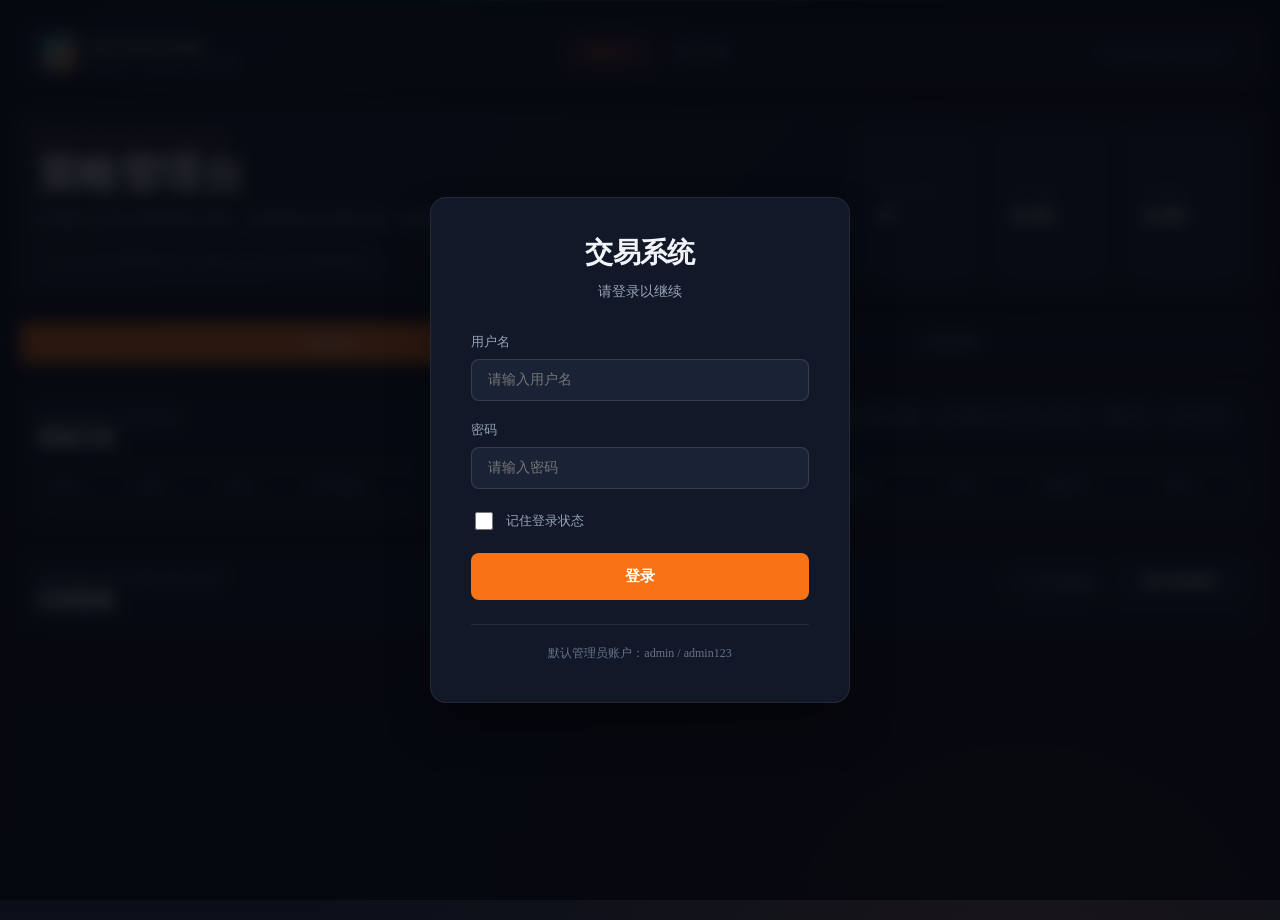
<file: templates/index.html>
<!DOCTYPE html>
<html lang="zh-CN">
<head>
  <meta charset="UTF-8">
  <meta name="viewport" content="width=device-width, initial-scale=1.0">
  <title>模拟交易系统</title>
  <link rel="stylesheet" href="/static/styles.css">
  <link rel="icon" href="data:,">
</head>
<body class="page-index">
  <div class="page-shell">
    <nav class="site-bar">
      <a class="brand" href="/">
        <span class="brand-mark"></span>
        <span class="brand-copy">
          <strong>Sim Trade Studio</strong>
          <span>策略管理 · 交易联调 · 指标观测</span>
        </span>
      </a>
      <div class="site-nav">
        <a class="active" href="/">策略总览</a>
        <!-- 导航链接将通过 JavaScript 动态添加 -->
        <a href="/docs" target="_blank" rel="noreferrer">接口文档</a>
        <div id="userNav" class="user-nav">
          <!-- 用户信息将动态插入 -->
        </div>
      </div>
      <span class="site-tag">SIMULATED MARKET</span>
    </nav>

    <header class="hero hero-home">
      <div class="hero-main">
        <p class="eyebrow">Trade Research Console</p>
        <h1>策略管理台</h1>
        <p class="hero-copy">首页默认只展示草稿和激活策略，归档策略会单独收纳在二级窗口里，避免低关注策略占用主看板空间。</p>
        <div class="hero-note">适合日常查看策略表现、切换状态和进入详情页继续联调。</div>
      </div>
      <div class="hero-stats">
        <div class="stat-card">
          <span>关注中策略</span>
          <strong id="totalStrategies">0</strong>
        </div>
        <div class="stat-card">
          <span>持仓市值</span>
          <strong id="marketValue">0.00</strong>
        </div>
        <div class="stat-card">
          <span>浮动盈亏</span>
          <strong id="floatingPnl">0.00</strong>
        </div>
      </div>
    </header>

    <div class="tab-nav">
      <button class="tab-btn active" data-tab="strategies" type="button">策略看板</button>
      <button class="tab-btn" data-tab="create" type="button">创建策略</button>
    </div>

    <div class="tab-content active" id="strategies-tab">
      <section class="panel">
        <div class="panel-heading">
          <div>
            <p class="section-tag">Strategy Board</p>
            <h2>策略列表</h2>
          </div>
          <p>这里只展示草稿与激活策略。点击策略名称可进入详情页，查看持仓、历史持仓变化和收益曲线。</p>
        </div>
        <div class="table-wrap">
          <table>
            <thead>
              <tr>
                <th>名称</th>
                <th>类型</th>
                <th>状态</th>
                <th>累计收益</th>
                <th>年化收益</th>
                <th>今日收益</th>
                <th>最大回撤</th>
                <th>累计盈亏</th>
                <th>版本</th>
                <th>创建时间</th>
                <th>操作</th>
              </tr>
            </thead>
            <tbody id="strategyTableBody"></tbody>
          </table>
        </div>
      </section>

      <section class="panel archive-panel is-collapsed" id="archivePanel">
        <div class="panel-heading archive-heading">
          <div>
            <p class="section-tag">Archived Strategies</p>
            <h2>归档策略</h2>
          </div>
          <div class="panel-actions">
            <span class="count-pill"><span id="archivedCount">0</span> 个归档策略</span>
            <button type="button" id="archiveToggle" class="ghost-btn archive-toggle">展开归档策略</button>
          </div>
        </div>
        <div class="archive-panel-body">
          <div class="table-wrap">
            <table>
              <thead>
                <tr>
                  <th>名称</th>
                  <th>类型</th>
                  <th>状态</th>
                  <th>累计收益</th>
                  <th>年化收益</th>
                  <th>最大回撤</th>
                  <th>累计盈亏</th>
                  <th>版本</th>
                  <th>创建时间</th>
                  <th>操作</th>
                </tr>
              </thead>
              <tbody id="archivedStrategyTableBody"></tbody>
            </table>
          </div>
        </div>
      </section>
    </div>

    <div class="tab-content" id="create-tab">
      <section class="panel">
        <div class="panel-heading">
          <div>
            <p class="section-tag">Create Strategy</p>
            <h2>新增策略</h2>
          </div>
          <p>支持参数 JSON 配置。若填写 <code>initial_capital</code>，收益率会按该初始资金归一化。</p>
        </div>
        <form id="strategyForm" class="strategy-form">
          <label>
            <span>策略名称</span>
            <input autocomplete="off" name="name" placeholder="例如：CTA 趋势跟踪 v1" required>
          </label>
          <label>
            <span>策略类型</span>
            <input autocomplete="off" name="type" placeholder="例如：趋势跟踪 / 套利 / 多因子" required>
          </label>
          <label>
            <span>策略状态</span>
            <select autocomplete="off" name="status">
              <option value="draft">草稿</option>
              <option value="active">激活</option>
              <option value="archived">归档</option>
            </select>
          </label>
          <label>
            <span>版本说明</span>
            <input id="versionPreview" name="version_preview" value="v1" placeholder="创建后会自动记录版本" autocomplete="off" disabled>
          </label>
          <label class="full-row">
            <span>策略描述</span>
            <textarea autocomplete="off" name="description" placeholder="描述策略逻辑、风控方式或适用品种"></textarea>
          </label>
          <label class="full-row">
            <span>参数 JSON</span>
            <textarea autocomplete="off" name="parameters" placeholder='例如：{"ma_short": 5, "stop_loss": 0.08, "initial_capital": 100000}'></textarea>
          </label>
          <div class="form-hint full-row">收益、回撤和年化收益的计算会自动随 <code>initial_capital</code>、交易和现价更新同步刷新。</div>
          <div class="button-row full-row">
            <button type="submit">创建策略</button>
          </div>
        </form>
      </section>
    </div>
  </div>

  <!-- 登录模态框 -->
  <div id="loginModal" class="login-modal-overlay">
    <div class="login-modal">
      <div class="login-box">
        <h1>交易系统</h1>
        <p class="subtitle">请登录以继续</p>

        <form id="loginForm" class="login-form">
          <div class="form-group">
            <label for="username">用户名</label>
            <input
              type="text"
              id="username"
              name="username"
              required
              autocomplete="username"
              placeholder="请输入用户名"
            >
          </div>

          <div class="form-group">
            <label for="password">密码</label>
            <input
              type="password"
              id="password"
              name="password"
              required
              autocomplete="current-password"
              placeholder="请输入密码"
            >
          </div>

          <div class="form-group checkbox-group">
            <input type="checkbox" id="rememberMe" name="rememberMe">
            <label for="rememberMe">记住登录状态</label>
          </div>

          <div id="errorMessage" class="error-message"></div>

          <button type="submit" class="btn-login">登录</button>
        </form>

        <div class="login-footer">
          <p>默认管理员账户：admin / admin123</p>
        </div>
      </div>
    </div>
  </div>

  <script src="/static/app.js"></script>
  <script>
    document.querySelectorAll('.tab-btn').forEach((btn) => {
      btn.addEventListener('click', () => {
        document.querySelectorAll('.tab-btn').forEach((item) => item.classList.remove('active'));
        document.querySelectorAll('.tab-content').forEach((item) => item.classList.remove('active'));
        btn.classList.add('active');
        document.getElementById(btn.dataset.tab + '-tab').classList.add('active');
      });
    });
  </script>
</body>
</html>
</file>
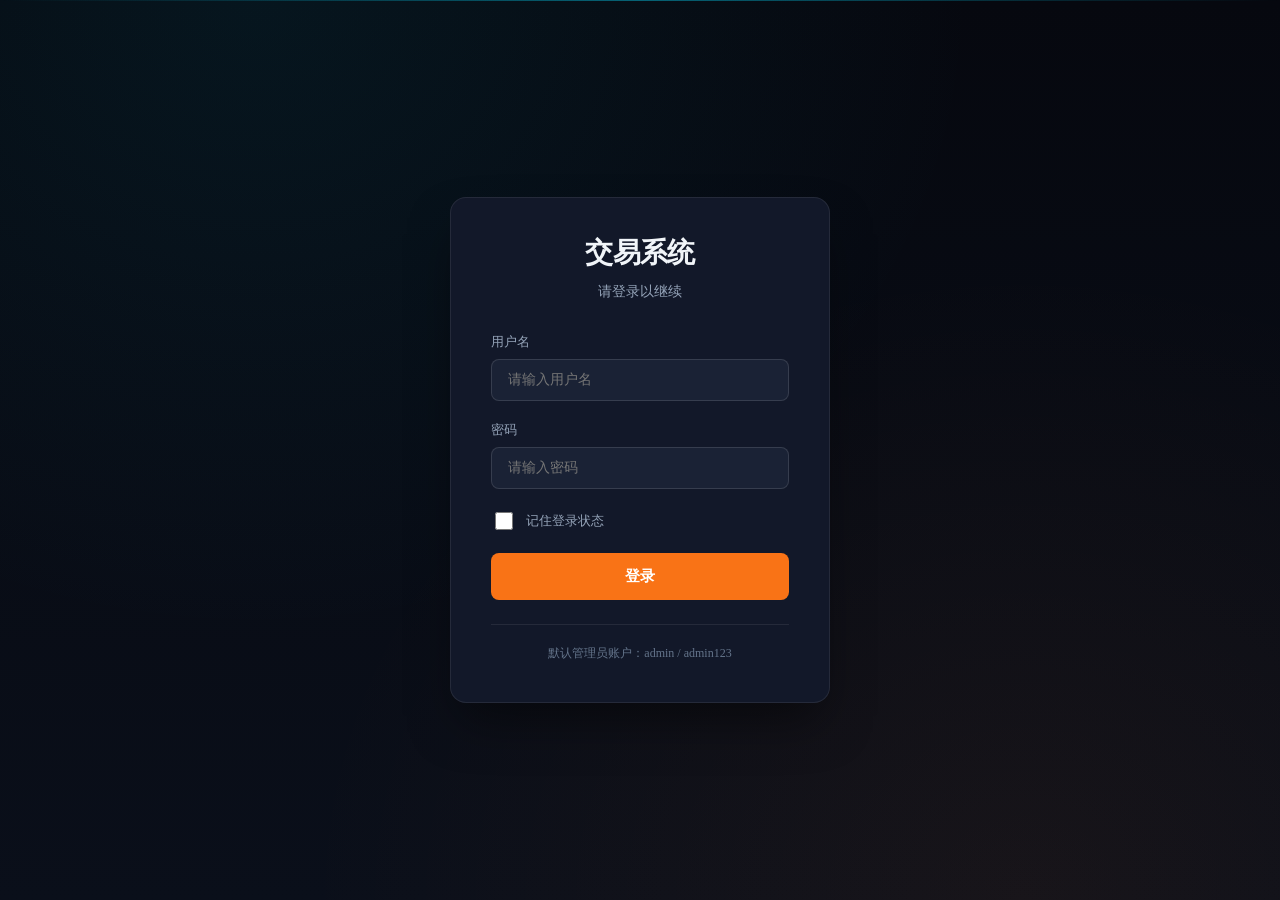
<file: templates/login.html>
<!DOCTYPE html>
<html lang="zh-CN">
<head>
    <meta charset="UTF-8">
    <meta name="viewport" content="width=device-width, initial-scale=1.0">
    <title>登录 - 交易系统</title>
    <link rel="stylesheet" href="/static/styles.css">
    <style>
        /* 简洁的登录页面，无导航链接 */
        body {
            margin: 0;
            padding: 0;
        }

        .login-nav {
            display: none; /* 隐藏导航，登录页不需要 */
        }
    </style>
</head>
<body class="login-page">
    <div class="login-container">
        <div class="login-box">
            <h1>交易系统</h1>
            <p class="subtitle">请登录以继续</p>

            <form id="loginForm" class="login-form">
                <div class="form-group">
                    <label for="username">用户名</label>
                    <input
                        type="text"
                        id="username"
                        name="username"
                        required
                        autocomplete="username"
                        placeholder="请输入用户名"
                    >
                </div>

                <div class="form-group">
                    <label for="password">密码</label>
                    <input
                        type="password"
                        id="password"
                        name="password"
                        required
                        autocomplete="current-password"
                        placeholder="请输入密码"
                    >
                </div>

                <div class="form-group checkbox-group">
                    <input type="checkbox" id="rememberMe" name="rememberMe">
                    <label for="rememberMe">记住登录状态</label>
                </div>

                <div id="errorMessage" class="error-message"></div>

                <button type="submit" class="btn-login">登录</button>
            </form>

            <div class="login-footer">
                <p>默认管理员账户：admin / admin123</p>
            </div>
        </div>
    </div>

    <script src="/static/login.js"></script>
</body>
</html>
</file>
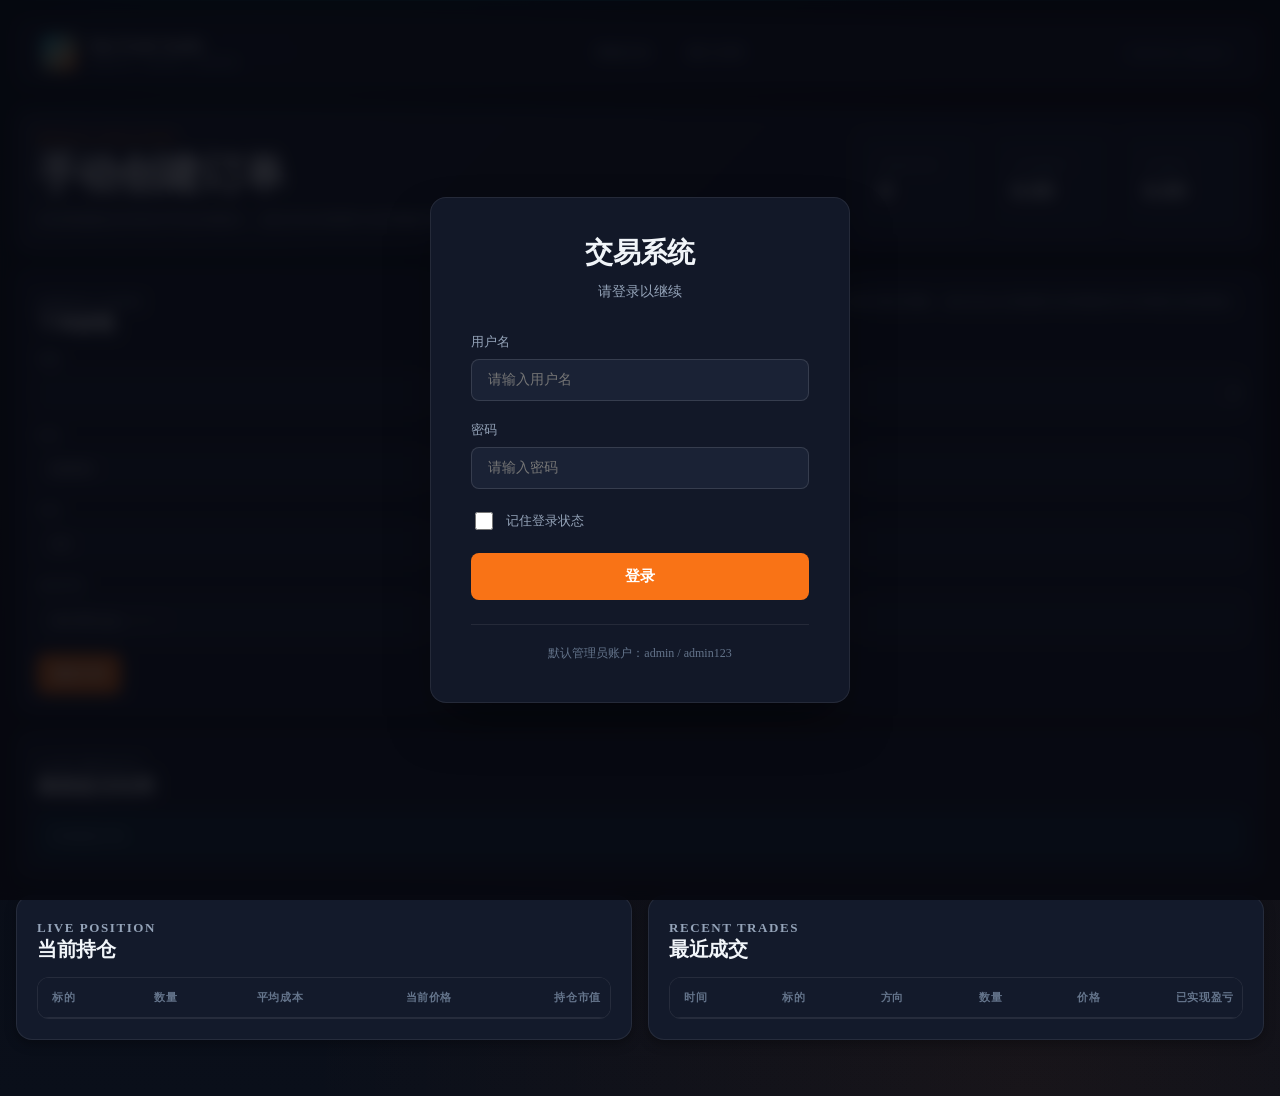
<file: templates/manual_order.html>
<!DOCTYPE html>
<html lang="zh-CN">
<head>
  <meta charset="UTF-8">
  <meta name="viewport" content="width=device-width, initial-scale=1.0">
  <title>手动下单</title>
  <link rel="stylesheet" href="/static/styles.css">
  <link rel="icon" href="data:,">
</head>
<body class="page-index">
  <div class="page-shell">
    <nav class="site-bar">
      <a class="brand" href="/">
        <span class="brand-mark"></span>
        <span class="brand-copy">
          <strong>Sim Trade Studio</strong>
          <span>策略管理 · 交易联调 · 指标观测</span>
        </span>
      </a>
      <div class="site-nav">
        <a href="/">策略总览</a>
        <!-- 导航链接将通过 JavaScript 动态添加 -->
        <a href="/docs" target="_blank" rel="noreferrer">接口文档</a>
        <div id="userNav" class="user-nav">
          <!-- 用户信息将动态插入 -->
        </div>
      </div>
      <span class="site-tag">MANUAL ORDER</span>
    </nav>

    <header class="hero hero-home">
      <div class="hero-main">
        <p class="eyebrow">Manual Execution</p>
        <h1>手动创建订单</h1>
        <p class="hero-copy">支持直接提交买卖信号到交易接口，提交后自动刷新当前策略的持仓、最近成交和统计信息。</p>
      </div>
      <div class="hero-stats">
        <div class="stat-card">
          <span>策略成交数</span>
          <strong id="manualTotalTrades">0</strong>
        </div>
        <div class="stat-card">
          <span>已实现盈亏</span>
          <strong id="manualRealizedPnl">0.00</strong>
        </div>
        <div class="stat-card">
          <span>浮动盈亏</span>
          <strong id="manualUnrealizedPnl">0.00</strong>
        </div>
      </div>
    </header>

    <section class="panel">
      <div class="panel-heading">
        <div>
          <p class="section-tag">Order Form</p>
          <h2>下单参数</h2>
        </div>
        <p>仅展示激活策略。提交后会立刻刷新当前策略的持仓和最近成交数据。</p>
      </div>
      <form id="manualOrderForm" class="strategy-form">
        <label>
          <span>策略</span>
          <select id="strategySelect" name="strategy_id" required></select>
        </label>
        <label>
          <span>方向</span>
          <select id="directionSelect" name="direction" required>
            <option value="BUY">买入 BUY</option>
            <option value="SELL">卖出 SELL</option>
          </select>
        </label>
        <label>
          <span>标的</span>
          <input id="symbolInput" name="symbol" value="RB9999" autocomplete="off" required>
        </label>
        <label>
          <span>数量</span>
          <input id="quantityInput" name="quantity" type="number" min="0.000001" step="0.000001" value="10" required>
        </label>
        <label>
          <span>价格</span>
          <input id="priceInput" name="price" type="number" min="0.000001" step="0.000001" value="100" required>
        </label>
        <label>
          <span>手续费</span>
          <input id="commissionInput" name="commission" type="number" min="0" step="0.0001" value="0">
        </label>
        <label>
          <span>成交时间</span>
          <input id="tradeTimeInput" name="trade_time" type="datetime-local">
        </label>
        <label>
          <span>备注</span>
          <input id="remarkInput" name="remark" placeholder="可选" autocomplete="off">
        </label>
        <div class="button-row full-row">
          <button type="submit">提交订单</button>
        </div>
      </form>
    </section>

    <section class="panel">
      <div class="panel-heading">
        <div>
          <p class="section-tag">Last Result</p>
          <h2>最新提交结果</h2>
        </div>
      </div>
      <div id="orderResult" class="form-hint">尚未提交订单。</div>
    </section>

    <div class="split-grid">
      <section class="panel">
        <div class="panel-heading">
          <div>
            <p class="section-tag">Live Position</p>
            <h2>当前持仓</h2>
          </div>
        </div>
        <div class="table-wrap">
          <table>
            <thead>
              <tr>
                <th>标的</th>
                <th>数量</th>
                <th>平均成本</th>
                <th>当前价格</th>
                <th>持仓市值</th>
                <th>浮动盈亏</th>
              </tr>
            </thead>
            <tbody id="manualPositionsBody"></tbody>
          </table>
        </div>
      </section>

      <section class="panel">
        <div class="panel-heading">
          <div>
            <p class="section-tag">Recent Trades</p>
            <h2>最近成交</h2>
          </div>
        </div>
        <div class="table-wrap">
          <table>
            <thead>
              <tr>
                <th>时间</th>
                <th>标的</th>
                <th>方向</th>
                <th>数量</th>
                <th>价格</th>
                <th>已实现盈亏</th>
                <th>执行状态</th>
              </tr>
            </thead>
            <tbody id="manualTradesBody"></tbody>
          </table>
        </div>
      </section>
    </div>
  </div>

  <!-- 登录模态框 -->
  <div id="loginModal" class="login-modal-overlay">
    <div class="login-modal">
      <div class="login-box">
        <h1>交易系统</h1>
        <p class="subtitle">请登录以继续</p>

        <form id="loginForm" class="login-form">
          <div class="form-group">
            <label for="username">用户名</label>
            <input
              type="text"
              id="username"
              name="username"
              required
              autocomplete="username"
              placeholder="请输入用户名"
            >
          </div>

          <div class="form-group">
            <label for="password">密码</label>
            <input
              type="password"
              id="password"
              name="password"
              required
              autocomplete="current-password"
              placeholder="请输入密码"
            >
          </div>

          <div class="form-group checkbox-group">
            <input type="checkbox" id="rememberMe" name="rememberMe">
            <label for="rememberMe">记住登录状态</label>
          </div>

          <div id="errorMessage" class="error-message"></div>

          <button type="submit" class="btn-login">登录</button>
        </form>

        <div class="login-footer">
          <p>默认管理员账户：admin / admin123</p>
        </div>
      </div>
    </div>
  </div>

  <script src="/static/manual_order.js"></script>
</body>
</html>
</file>
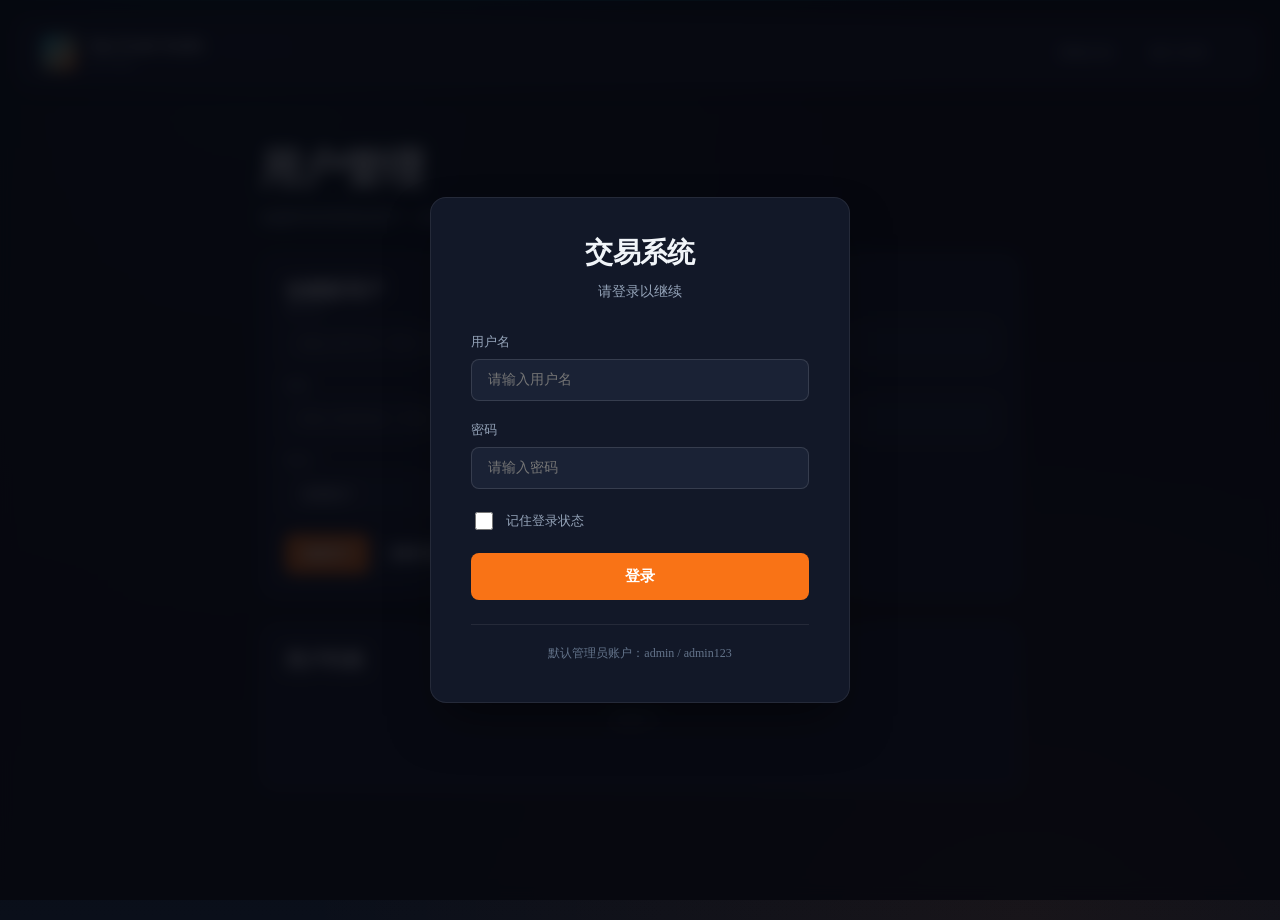
<file: templates/user_management.html>
<!DOCTYPE html>
<html lang="zh-CN">
<head>
    <meta charset="UTF-8">
    <meta name="viewport" content="width=device-width, initial-scale=1.0">
    <title>用户管理 - 交易系统</title>
    <link rel="stylesheet" href="/static/styles.css">
    <style>
        .user-management {
            max-width: 800px;
            margin: 40px auto;
            padding: 20px;
        }

        .user-form {
            background: var(--surface);
            padding: 24px;
            border-radius: var(--radius-xl);
            margin-bottom: 24px;
            border: 1px solid var(--surface-border);
        }

        .user-list {
            background: var(--surface);
            padding: 24px;
            border-radius: var(--radius-xl);
            border: 1px solid var(--surface-border);
        }

        .user-item {
            display: flex;
            justify-content: space-between;
            align-items: center;
            padding: 16px;
            border-bottom: 1px solid var(--surface-border);
        }

        .user-item:last-child {
            border-bottom: none;
        }

        .user-info h3 {
            margin: 0 0 4px 0;
            font-size: 16px;
        }

        .user-info p {
            margin: 0;
            font-size: 13px;
            color: var(--text-secondary);
        }

        .user-role-badge {
            display: inline-block;
            padding: 4px 8px;
            border-radius: var(--radius-sm);
            font-size: 11px;
            font-weight: 600;
            margin-left: 8px;
        }

        .user-role-badge.admin {
            background: var(--accent-soft);
            color: var(--accent);
        }

        .user-role-badge.user {
            background: var(--blue-soft);
            color: var(--blue);
        }

        .form-actions {
            margin-top: 20px;
        }

        .error-message {
            background: var(--red-soft);
            color: var(--red);
            padding: 12px 16px;
            border-radius: var(--radius-md);
            margin-bottom: 16px;
            display: none;
        }

        .success-message {
            background: var(--green-soft);
            color: var(--green);
            padding: 12px 16px;
            border-radius: var(--radius-md);
            margin-bottom: 16px;
            display: none;
        }

        .loading {
            opacity: 0.6;
            pointer-events: none;
        }
    </style>
</head>
<body>
    <div class="page-shell">
        <nav class="site-bar">
            <a class="brand" href="/">
                <span class="brand-mark"></span>
                <span class="brand-copy">
                    <strong>Sim Trade Studio</strong>
                    <span>用户管理</span>
                </span>
            </a>
            <div class="site-nav">
                <a href="/">策略总览</a>
                <!-- 导航链接将通过 JavaScript 动态添加 -->
                <a href="/docs" target="_blank" rel="noreferrer">接口文档</a>
                <div id="userNav" class="user-nav">
                    <!-- 用户信息将动态插入 -->
                </div>
            </div>
        </nav>

        <div class="user-management">
            <h1>用户管理</h1>
            <p style="color: var(--text-secondary); margin-bottom: 24px;">创建和管理系统用户（仅管理员可见）</p>

            <div id="errorMessage" class="error-message"></div>
            <div id="successMessage" class="success-message"></div>

            <div class="user-form">
                <h2>创建新用户</h2>
                <form id="createUserForm">
                    <div class="strategy-form">
                        <label>
                            <span>用户名 *</span>
                            <input type="text" id="username" name="username" required
                                   placeholder="请输入用户名（字母、数字、下划线）" pattern="[a-zA-Z0-9_]+">
                        </label>

                        <label>
                            <span>密码 *</span>
                            <input type="password" id="password" name="password" required
                                   placeholder="请输入密码（至少8位）" minlength="8">
                        </label>

                        <label>
                            <span>邮箱</span>
                            <input type="email" id="email" name="email"
                                   placeholder="请输入邮箱地址（可选）">
                        </label>

                        <label>
                            <span>姓名</span>
                            <input type="text" id="fullName" name="fullName"
                                   placeholder="请输入真实姓名（可选）">
                        </label>

                        <label>
                            <span>角色 *</span>
                            <select id="role" name="role" required>
                                <option value="user">普通用户</option>
                                <option value="admin">管理员</option>
                            </select>
                        </label>

                        <label></label>
                    </div>

                    <div class="form-actions">
                        <button type="submit">创建用户</button>
                        <button type="button" class="nav-btn-secondary" onclick="loadUsers()">刷新列表</button>
                    </div>
                </form>
            </div>

            <div class="user-list">
                <h2>用户列表</h2>
                <div id="userList">
                    <p style="color: var(--text-muted); text-align: center; padding: 20px;">
                        加载中...
                    </p>
                </div>
            </div>
        </div>
    </div>

    <!-- 登录模态框 -->
    <div id="loginModal" class="login-modal-overlay">
        <div class="login-modal">
            <div class="login-box">
                <h1>交易系统</h1>
                <p class="subtitle">请登录以继续</p>

                <form id="loginForm" class="login-form">
                    <div class="form-group">
                        <label for="username">用户名</label>
                        <input
                            type="text"
                            id="username"
                            name="username"
                            required
                            autocomplete="username"
                            placeholder="请输入用户名"
                        >
                    </div>

                    <div class="form-group">
                        <label for="password">密码</label>
                        <input
                            type="password"
                            id="password"
                            name="password"
                            required
                            autocomplete="current-password"
                            placeholder="请输入密码"
                        >
                    </div>

                    <div class="form-group checkbox-group">
                        <input type="checkbox" id="rememberMe" name="rememberMe">
                        <label for="rememberMe">记住登录状态</label>
                    </div>

                    <div id="errorMessage" class="error-message"></div>

                    <button type="submit" class="btn-login">登录</button>
                </form>

                <div class="login-footer">
                    <p>默认管理员账户：admin / admin123</p>
                </div>
            </div>
        </div>
    </div>

    <script src="/static/app.js"></script>
    <script>
        // 检查管理员权限
        async function checkAdminPermission() {
            const userInfo = sessionStorage.getItem('user_info') || localStorage.getItem('user_info');
            if (!userInfo) {
                window.location.href = '/login';
                return false;
            }

            const user = JSON.parse(userInfo);
            if (user.role !== 'admin') {
                showError('您没有权限访问此页面，需要管理员权限');
                document.getElementById('createUserForm').style.display = 'none';
                return false;
            }

            return true;
        }

        // 显示错误信息
        function showError(message) {
            const errorDiv = document.getElementById('errorMessage');
            errorDiv.textContent = message;
            errorDiv.style.display = 'block';
            setTimeout(() => {
                errorDiv.style.display = 'none';
            }, 5000);
        }

        // 显示成功信息
        function showSuccess(message) {
            const successDiv = document.getElementById('successMessage');
            successDiv.textContent = message;
            successDiv.style.display = 'block';
            setTimeout(() => {
                successDiv.style.display = 'none';
            }, 3000);
        }

        // 加载用户列表
        async function loadUsers() {
            try {
                const users = await fetchJson('/api/users');
                const userListDiv = document.getElementById('userList');

                if (!users || users.length === 0) {
                    userListDiv.innerHTML = '<p style="color: var(--text-muted); text-align: center; padding: 20px;">暂无用户</p>';
                    return;
                }

                userListDiv.innerHTML = users.map(user => `
                    <div class="user-item">
                        <div class="user-info">
                            <h3>
                                ${user.full_name || user.username}
                                <span class="user-role-badge ${user.role}">
                                    ${user.role === 'admin' ? '管理员' : '普通用户'}
                                </span>
                            </h3>
                            <p>
                                用户名: ${user.username}
                                ${user.email ? ` | 邮箱: ${user.email}` : ''}
                                ${!user.is_active ? ' | <span style="color: var(--red);">已禁用</span>' : ''}
                            </p>
                        </div>
                        <div>
                            ${user.user_id !== 1 ? `
                                <button class="ghost-btn" onclick="deleteUser(${user.user_id}, '${user.username}')">删除</button>
                            ` : '<span style="color: var(--text-muted); font-size: 12px;">系统管理员</span>'}
                        </div>
                    </div>
                `).join('');
            } catch (error) {
                showError('加载用户列表失败: ' + error.message);
            }
        }

        // 删除用户
        async function deleteUser(userId, username) {
            if (!confirm(`确定要删除用户 "${username}" 吗？`)) {
                return;
            }

            try {
                const token = localStorage.getItem('auth_token') || sessionStorage.getItem('auth_token');
                const response = await fetch(`/api/users/${userId}`, {
                    method: 'DELETE',
                    headers: {
                        'Authorization': `Bearer ${token}`
                    }
                });

                if (!response.ok) {
                    const data = await response.json();
                    throw new Error(data.detail || '删除失败');
                }

                showSuccess(`用户 "${username}" 删除成功！`);
                loadUsers();
            } catch (error) {
                showError('删除用户失败: ' + error.message);
            }
        }

        // 创建用户
        document.getElementById('createUserForm').addEventListener('submit', async (event) => {
            event.preventDefault();

            const formData = new FormData(event.target);
            const userData = {
                username: formData.get('username'),
                password: formData.get('password'),
                email: formData.get('email') || null,
                full_name: formData.get('fullName') || null,
                role: formData.get('role')
            };

            try {
                await fetchJson('/api/users', {
                    method: 'POST',
                    body: JSON.stringify(userData)
                });

                showSuccess('用户创建成功！');
                event.target.reset();
                loadUsers();
            } catch (error) {
                showError('创建用户失败: ' + error.message);
            }
        });

        // 页面加载时检查权限并加载数据
        checkAuthStatus().then(isAuthenticated => {
            if (isAuthenticated) {
                updateUserInfo();
                checkAdminPermission().then(isAdmin => {
                    if (isAdmin) {
                        loadUsers();
                    }
                });
            }
        });
    </script>
</body>
</html>
</file>
<file: static/styles.css>
﻿:root {
  --bg-deep: #06080f;
  --bg: #0a0f1a;
  --surface: #131a2b;
  --surface-hover: #1a2235;
  --surface-active: #1e2740;
  --surface-border: rgba(255, 255, 255, 0.08);
  --surface-border-light: rgba(255, 255, 255, 0.12);
  --text: #f1f5f9;
  --text-secondary: #94a3b8;
  --text-muted: #64748b;
  --accent: #f97316;
  --accent-hover: #fb923c;
  --accent-soft: rgba(249, 115, 22, 0.15);
  --cyan: #06b6d4;
  --cyan-soft: rgba(6, 182, 212, 0.12);
  --green: #10b981;
  --green-soft: rgba(16, 185, 129, 0.15);
  --red: #ef4444;
  --red-soft: rgba(239, 68, 68, 0.15);
  --blue: #3b82f6;
  --blue-soft: rgba(59, 130, 246, 0.15);
  --purple: #8b5cf6;
  --purple-soft: rgba(139, 92, 246, 0.15);
  --shadow: 0 25px 50px -12px rgba(0, 0, 0, 0.5);
  --shadow-sm: 0 4px 12px rgba(0, 0, 0, 0.3);
  --radius-xl: 16px;
  --radius-lg: 12px;
  --radius-md: 8px;
  --radius-sm: 6px;
  --font-family: "Inter", "Segoe UI", "PingFang SC", "Microsoft YaHei", sans-serif;
}

* {
  box-sizing: border-box;
}

html {
  scroll-behavior: smooth;
}

body {
  margin: 0;
  min-height: 100vh;
  font-family: var(--font-family);
  color: var(--text);
  background: 
    radial-gradient(ellipse at 20% 0%, rgba(6, 182, 212, 0.08) 0%, transparent 50%),
    radial-gradient(ellipse at 80% 100%, rgba(249, 115, 22, 0.06) 0%, transparent 50%),
    linear-gradient(180deg, var(--bg-deep) 0%, var(--bg) 100%);
  position: relative;
}

body::before {
  content: "";
  position: fixed;
  top: 0;
  left: 0;
  right: 0;
  height: 1px;
  background: linear-gradient(90deg, transparent, rgba(6, 182, 212, 0.5), transparent);
  pointer-events: none;
}

body,
input,
select,
textarea,
button {
  font-family: inherit;
}

a {
  color: inherit;
  text-decoration: none;
}

code {
  padding: 2px 6px;
  border-radius: var(--radius-sm);
  background: var(--blue-soft);
  color: var(--cyan);
  font-size: 0.9em;
}

.page-shell {
  position: relative;
  z-index: 1;
  width: min(1400px, calc(100% - 32px));
  margin: 20px auto 40px;
}

.site-bar {
  display: flex;
  align-items: center;
  justify-content: space-between;
  gap: 20px;
  padding: 14px 24px;
  margin-bottom: 24px;
  border-radius: var(--radius-xl);
  background: rgba(19, 26, 43, 0.8);
  border: 1px solid var(--surface-border);
  box-shadow: var(--shadow-sm);
  backdrop-filter: blur(12px);
  color: var(--text);
}

.brand {
  display: inline-flex;
  align-items: center;
  gap: 12px;
  text-decoration: none;
}

.brand-mark {
  width: 36px;
  height: 36px;
  border-radius: var(--radius-md);
  background: linear-gradient(135deg, var(--cyan), var(--accent));
  display: flex;
  align-items: center;
  justify-content: center;
  position: relative;
}

.brand-mark::after {
  content: "";
  width: 14px;
  height: 14px;
  border: 2px solid rgba(255, 255, 255, 0.8);
  border-radius: 3px;
}

.brand-copy {
  display: flex;
  flex-direction: column;
  gap: 1px;
}

.brand-copy strong {
  font-size: 15px;
  font-weight: 600;
  letter-spacing: 0.01em;
}

.brand-copy span {
  font-size: 11px;
  color: var(--text-muted);
}

.site-nav {
  display: flex;
  align-items: center;
  gap: 4px;
}

.site-nav a {
  padding: 8px 16px;
  border-radius: var(--radius-md);
  text-decoration: none;
  color: var(--text-secondary);
  font-size: 14px;
  font-weight: 500;
  transition: all 0.2s ease;
}

.site-nav a:hover {
  color: var(--text);
  background: var(--surface-hover);
}

.site-nav a.active {
  color: var(--accent);
  background: var(--accent-soft);
}

.site-tag {
  padding: 6px 12px;
  border-radius: var(--radius-sm);
  background: var(--surface);
  border: 1px solid var(--surface-border);
  color: var(--text-muted);
  letter-spacing: 0.1em;
  font-size: 10px;
  text-transform: uppercase;
  font-weight: 600;
}

.hero,
.panel {
  position: relative;
  background: var(--surface);
  border: 1px solid var(--surface-border);
  border-radius: var(--radius-xl);
  box-shadow: var(--shadow-sm);
}

.hero::before {
  content: "";
  position: absolute;
  inset: 0;
  border-radius: var(--radius-xl);
  background: linear-gradient(135deg, rgba(255, 255, 255, 0.03), transparent 60%);
  pointer-events: none;
}

.hero {
  display: grid;
  grid-template-columns: minmax(0, 1fr) auto;
  gap: 20px;
  padding: 20px;
  margin-bottom: 16px;
}

.hero-compact {
  align-items: start;
  padding: 16px;
  gap: 16px;
}

.hero-compact h1 {
  font-size: 20px;
}

.hero-compact .eyebrow {
  font-size: 10px;
}

.hero-compact .hero-copy {
  font-size: 12px;
  display: none;
}

.hero-compact .hero-stats {
  flex-direction: row;
  gap: 8px;
}

.hero-compact .stat-card {
  padding: 10px 14px;
  min-width: auto;
}

.hero-compact .stat-card span {
  font-size: 10px;
}

.hero-compact .stat-card strong {
  font-size: 18px;
}

.hero-main {
  position: relative;
  z-index: 1;
}

.eyebrow,
.section-tag {
  margin: 0 0 8px;
  color: var(--accent);
  text-transform: uppercase;
  letter-spacing: 0.12em;
  font-size: 11px;
  font-weight: 600;
}

h1,
h2 {
  margin: 0;
  letter-spacing: -0.02em;
}

h1 {
  font-size: clamp(28px, 3.5vw, 42px);
  line-height: 1.1;
  font-weight: 700;
}

h2 {
  font-size: 20px;
  line-height: 1.2;
  font-weight: 600;
}

.hero-copy,
.panel-heading p,
label span,
.form-hint,
.table-subtext,
.empty-state {
  color: var(--text-secondary);
}

.hero-copy {
  max-width: 680px;
  margin: 12px 0 0;
  font-size: 14px;
  line-height: 1.6;
}

.hero-actions,
.button-row,
.row-actions {
  display: flex;
  gap: 10px;
  flex-wrap: wrap;
}

.hero-actions {
  margin-top: 18px;
}

.hero-note {
  display: inline-flex;
  align-items: center;
  gap: 8px;
  margin-top: 14px;
  padding: 8px 12px;
  border-radius: var(--radius-md);
  background: var(--surface-hover);
  border: 1px solid var(--surface-border);
  color: var(--text-muted);
  font-size: 12px;
}

.hero-note::before {
  content: "";
  width: 6px;
  height: 6px;
  border-radius: 50%;
  background: linear-gradient(135deg, var(--cyan), var(--accent));
}

.hero-stats {
  position: relative;
  z-index: 1;
  display: flex;
  gap: 12px;
}

.detail-meta {
  flex-direction: column;
}

.stat-card {
  display: flex;
  flex-direction: column;
  justify-content: center;
  padding: 16px 20px;
  border-radius: var(--radius-lg);
  background: var(--surface-hover);
  border: 1px solid var(--surface-border);
  min-width: 120px;
}

.stat-card span {
  font-size: 11px;
  color: var(--text-muted);
  text-transform: uppercase;
  letter-spacing: 0.06em;
  margin-bottom: 4px;
}

.stat-card strong {
  font-size: 24px;
  font-weight: 700;
  font-variant-numeric: tabular-nums;
}

.metric-tile {
  display: flex;
  flex-direction: column;
  padding: 16px;
  border-radius: var(--radius-lg);
  background: var(--surface-hover);
  border: 1px solid var(--surface-border);
}

.metric-tile span {
  font-size: 11px;
  color: var(--text-muted);
  text-transform: uppercase;
  letter-spacing: 0.05em;
  margin-bottom: 4px;
}

.metric-tile strong {
  font-size: 22px;
  font-weight: 700;
  font-variant-numeric: tabular-nums;
}

.panel {
  padding: 20px;
  margin-bottom: 16px;
}

.panel-heading {
  display: flex;
  align-items: flex-start;
  justify-content: space-between;
  gap: 16px;
  margin-bottom: 16px;
}

.panel-heading p {
  max-width: 480px;
  margin: 2px 0 0;
  font-size: 13px;
  line-height: 1.5;
}

.panel-actions {
  display: flex;
  gap: 8px;
  align-items: center;
}

.panel-subtext {
  font-size: 12px;
  color: var(--text-muted);
  margin: -8px 0 12px;
  padding: 0;
}

.action-btn {
  display: inline-flex;
  align-items: center;
  gap: 6px;
  min-height: 32px;
  padding: 6px 12px;
  font-size: 12px;
  font-weight: 600;
  border: 1px solid var(--surface-border-light);
  border-radius: var(--radius-md);
  background: var(--surface-hover);
  color: var(--text);
  cursor: pointer;
  transition: all 0.2s ease;
}

.action-btn:hover {
  background: var(--surface-active);
  border-color: var(--accent);
  color: var(--accent);
}

.action-btn:active {
  transform: translateY(1px);
}

.action-icon {
  font-size: 14px;
}

.content-grid,
.split-grid {
  display: grid;
  gap: 16px;
}

.home-grid {
  grid-template-columns: 340px 1fr;
  align-items: start;
}

.split-grid {
  grid-template-columns: repeat(2, minmax(0, 1fr));
}

.tester-grid {
  grid-template-columns: 1fr 1fr;
}

.nav-btn,
button,
.mini-link {
  display: inline-flex;
  align-items: center;
  justify-content: center;
  min-height: 40px;
  border: none;
  border-radius: var(--radius-md);
  padding: 10px 16px;
  font-size: 13px;
  font-weight: 600;
  text-decoration: none;
  cursor: pointer;
  transition: all 0.2s ease;
  background: var(--accent);
  color: white;
}

.nav-btn:hover,
button:hover,
.mini-link:hover {
  background: var(--accent-hover);
  transform: translateY(-1px);
}

.nav-btn-secondary,
.ghost-btn,
.mini-link {
  background: var(--surface-hover);
  color: var(--text);
  border: 1px solid var(--surface-border-light);
}

.ghost-btn {
  min-height: 32px;
  padding: 6px 12px;
  border-radius: var(--radius-sm);
  font-size: 12px;
}

.ghost-btn.is-selected {
  color: var(--blue);
  border-color: var(--blue);
  background: var(--blue-soft);
}

.danger-btn {
  background: var(--red);
}

.danger-btn:hover {
  background: #dc2626;
}

.strategy-form,
.test-form {
  display: grid;
  grid-template-columns: repeat(2, minmax(0, 1fr));
  gap: 14px;
}

.compact-form {
  grid-template-columns: repeat(2, minmax(0, 1fr));
}

.full-row {
  grid-column: 1 / -1;
}

label {
  display: flex;
  flex-direction: column;
  gap: 6px;
}

label span {
  font-size: 12px;
  font-weight: 500;
}

input,
select,
textarea {
  width: 100%;
  border-radius: var(--radius-md);
  border: 1px solid var(--surface-border-light);
  padding: 10px 12px;
  font-size: 13px;
  color: var(--text);
  background: var(--surface-hover);
  transition: all 0.2s ease;
}

input:focus,
select:focus,
textarea:focus {
  outline: none;
  border-color: var(--blue);
  box-shadow: 0 0 0 3px var(--blue-soft);
}

input:disabled {
  color: var(--text-muted);
  background: var(--surface);
}

textarea {
  min-height: 80px;
  resize: vertical;
}

.form-hint {
  padding: 12px 14px;
  border-radius: var(--radius-md);
  background: var(--cyan-soft);
  border: 1px solid rgba(6, 182, 212, 0.2);
  line-height: 1.5;
  font-size: 12px;
}

.metric-grid,
.metric-grid-wide {
  display: grid;
  gap: 12px;
  grid-template-columns: repeat(auto-fit, minmax(150px, 1fr));
}

.metric-grid-wide {
  grid-template-columns: repeat(auto-fit, minmax(180px, 1fr));
}

.compact-metrics {
  margin-top: 14px;
  grid-template-columns: repeat(2, minmax(0, 1fr));
}

.compact-tile strong {
  font-size: 18px;
}

.table-wrap {
  overflow: auto;
  border-radius: var(--radius-lg);
  border: 1px solid var(--surface-border);
  background: var(--surface);
}

.table-panel .table-wrap {
  min-height: 500px;
}

table {
  width: 100%;
  min-width: 800px;
  border-collapse: collapse;
}

thead th {
  position: sticky;
  top: 0;
  z-index: 1;
  background: var(--surface);
  color: var(--text-muted);
  font-size: 11px;
  font-weight: 600;
  letter-spacing: 0.06em;
  text-transform: uppercase;
  text-align: left;
  padding: 12px 14px;
  border-bottom: 1px solid var(--surface-border);
}

th,
td {
  padding: 12px 14px;
  border-bottom: 1px solid var(--surface-border);
  white-space: nowrap;
}

tbody tr {
  transition: background 0.15s ease;
}

tbody tr:nth-child(even) {
  background: rgba(255, 255, 255, 0.02);
}

tbody tr:hover {
  background: var(--surface-hover);
}

.status-chip {
  display: inline-flex;
  align-items: center;
  gap: 6px;
  padding: 4px 10px;
  border-radius: 999px;
  font-size: 11px;
  font-weight: 600;
}

.status-chip::before {
  content: "";
  width: 6px;
  height: 6px;
  border-radius: 50%;
  background: currentColor;
}

.status-draft {
  background: rgba(161, 155, 136, 0.15);
  color: #a8a195;
}

.status-active {
  background: var(--green-soft);
  color: var(--green);
}

.status-archived {
  background: var(--red-soft);
  color: var(--red);
}

.name-link {
  font-weight: 600;
  color: var(--text);
}

.name-link:hover {
  color: var(--accent);
}

.table-subtext {
  margin-top: 3px;
  font-size: 11px;
}

.version-badge {
  display: inline-flex;
  align-items: center;
  padding: 4px 8px;
  border-radius: var(--radius-sm);
  background: var(--cyan-soft);
  color: var(--cyan);
  font-size: 11px;
  font-weight: 600;
}

.metric-positive {
  color: var(--green);
}

.metric-negative {
  color: var(--red);
}

.metric-flat {
  color: var(--text-secondary);
}

.metric-text {
  font-size: 14px;
  line-height: 1.4;
  word-break: break-all;
}

.chart-shell {
  position: relative;
  min-height: 280px;
  padding: 16px;
  border-radius: var(--radius-lg);
  background: linear-gradient(180deg, rgba(6, 11, 20, 0.95), rgba(10, 15, 26, 0.9));
  border: 1px solid var(--surface-border);
}

.chart-shell::before {
  content: "";
  position: absolute;
  inset: 16px;
  border-radius: var(--radius-md);
  background: radial-gradient(ellipse at top right, rgba(249, 115, 22, 0.08), transparent 30%);
  pointer-events: none;
}

.curve-svg {
  width: 100%;
  height: 200px;
}

.grid-line {
  stroke: rgba(255, 255, 255, 0.06);
  stroke-width: 1;
}

.curve-area {
  fill: url(#curveFill);
}

.curve-line {
  fill: none;
  stroke: var(--accent);
  stroke-width: 2.5;
  stroke-linecap: round;
  stroke-linejoin: round;
}

.curve-point {
  fill: var(--bg);
  stroke: rgba(255, 255, 255, 0.9);
  stroke-width: 2;
}

.curve-meta {
  display: flex;
  justify-content: space-between;
  gap: 12px;
  color: var(--text-muted);
  font-size: 12px;
  margin-top: 10px;
  flex-wrap: wrap;
}

.empty-state {
  padding: 32px 24px;
  text-align: center;
  color: var(--text-muted);
  font-size: 13px;
}

.row-actions {
  display: flex;
  gap: 6px;
}

.tester-stats {
  display: grid;
  grid-template-columns: repeat(3, 1fr);
  gap: 12px;
  margin-bottom: 16px;
}

.tester-stats .stat-card {
  text-align: center;
  align-items: center;
}

.quick-actions {
  display: grid;
  grid-template-columns: repeat(2, 1fr);
  gap: 10px;
  margin-top: 14px;
}

.quick-action-btn {
  display: flex;
  align-items: center;
  justify-content: center;
  gap: 6px;
  padding: 12px;
  border-radius: var(--radius-md);
  background: var(--surface-hover);
  border: 1px solid var(--surface-border);
  color: var(--text-secondary);
  font-size: 12px;
  font-weight: 500;
  cursor: pointer;
  transition: all 0.2s ease;
}

.quick-action-btn:hover {
  background: var(--surface-active);
  color: var(--text);
  border-color: var(--surface-border-light);
}

.quick-action-btn.buy {
  color: var(--green);
}

.quick-action-btn.sell {
  color: var(--red);
}

@media (max-width: 1100px) {
  .home-grid,
  .tester-grid,
  .split-grid,
  .hero {
    grid-template-columns: 1fr;
  }

  .hero h1 {
    max-width: none;
  }

  .hero-stats {
    flex-wrap: wrap;
  }

  .table-panel .table-wrap {
    min-height: 0;
  }
}

@media (max-width: 768px) {
  .page-shell {
    width: calc(100% - 16px);
    margin-top: 12px;
  }

  .site-bar {
    flex-direction: column;
    align-items: stretch;
    padding: 12px 16px;
    gap: 12px;
  }

  .brand,
  .site-nav {
    justify-content: center;
  }

  .site-tag {
    display: none;
  }

  .hero,
  .panel {
    padding: 16px;
  }

  .hero-stats,
  .strategy-form,
  .test-form,
  .compact-form,
  .metric-grid,
  .metric-grid-wide,
  .compact-metrics,
  .tester-stats,
  .quick-actions {
    grid-template-columns: 1fr;
  }

  .panel-heading,
  .curve-meta,
  .hero-actions,
  .button-row,
  .row-actions {
    flex-direction: column;
    align-items: flex-start;
  }

  .nav-btn,
  button,
  .mini-link,
  .ghost-btn {
    width: 100%;
  }
}

.tab-nav {
  display: flex;
  gap: 4px;
  margin-bottom: 16px;
  padding: 4px;
  background: var(--surface);
  border-radius: var(--radius-md);
  border: 1px solid var(--surface-border);
}

.tab-btn {
  flex: 1;
  padding: 10px 16px;
  border: none;
  border-radius: var(--radius-sm);
  background: transparent;
  color: var(--text-secondary);
  font-size: 13px;
  font-weight: 500;
  cursor: pointer;
  transition: all 0.2s ease;
}

.tab-btn:hover {
  color: var(--text);
  background: var(--surface-hover);
}

.tab-btn.active {
  background: var(--accent);
  color: white;
}

.tab-content {
  display: none;
}

.tab-content.active {
  display: block;
}

.card-grid {
  display: grid;
  grid-template-columns: repeat(auto-fill, minmax(280px, 1fr));
  gap: 14px;
}

.strategy-card {
  padding: 16px;
  border-radius: var(--radius-lg);
  background: var(--surface-hover);
  border: 1px solid var(--surface-border);
  transition: all 0.2s ease;
}

.strategy-card:hover {
  border-color: var(--surface-border-light);
  transform: translateY(-2px);
}

.strategy-card-header {
  display: flex;
  justify-content: space-between;
  align-items: flex-start;
  margin-bottom: 12px;
}

.strategy-card-title {
  font-size: 15px;
  font-weight: 600;
}

.strategy-card-type {
  font-size: 11px;
  color: var(--text-muted);
  margin-top: 2px;
}

.strategy-card-metrics {
  display: grid;
  grid-template-columns: repeat(2, 1fr);
  gap: 10px;
  margin-top: 12px;
  padding-top: 12px;
  border-top: 1px solid var(--surface-border);
}

.strategy-card-metric {
  font-size: 11px;
}

.strategy-card-metric span {
  display: block;
  color: var(--text-muted);
  margin-bottom: 2px;
}

.strategy-card-metric strong {
  font-size: 16px;
  font-weight: 600;
}
.panel-actions {
  display: flex;
  align-items: center;
  gap: 10px;
  flex-wrap: wrap;
}

.count-pill {
  display: inline-flex;
  align-items: center;
  gap: 6px;
  padding: 6px 12px;
  border-radius: 999px;
  background: var(--surface-hover);
  border: 1px solid var(--surface-border);
  color: var(--text-secondary);
  font-size: 12px;
  font-weight: 500;
}

.archive-panel {
  border-style: dashed;
}

.archive-heading {
  margin-bottom: 0;
}

.archive-panel-body {
  margin-top: 16px;
}

.archive-panel.is-collapsed .archive-panel-body {
  display: none;
}

.archive-toggle {
  min-width: 128px;
}

/* ==================== Login Modal Styles ==================== */

.login-modal-overlay {
  display: none;
  position: fixed;
  top: 0;
  left: 0;
  right: 0;
  bottom: 0;
  background: rgba(6, 8, 15, 0.85);
  backdrop-filter: blur(8px);
  z-index: 1000;
  align-items: center;
  justify-content: center;
  padding: 20px;
}

.login-modal-overlay.active {
  display: flex;
}

.login-modal {
  max-width: 420px;
  width: 100%;
  animation: modalSlideIn 0.3s ease;
}

@keyframes modalSlideIn {
  from {
    opacity: 0;
    transform: translateY(-20px) scale(0.95);
  }
  to {
    opacity: 1;
    transform: translateY(0) scale(1);
  }
}

/* ==================== Login Page Styles ==================== */

.login-page {
  display: flex;
  align-items: center;
  justify-content: center;
  min-height: 100vh;
  background:
    radial-gradient(ellipse at 20% 0%, rgba(6, 182, 212, 0.08) 0%, transparent 50%),
    radial-gradient(ellipse at 80% 100%, rgba(249, 115, 22, 0.06) 0%, transparent 50%),
    linear-gradient(180deg, var(--bg-deep) 0%, var(--bg) 100%);
}

.login-container {
  width: 100%;
  max-width: 420px;
  padding: 20px;
}

.login-box {
  padding: 40px;
  border-radius: var(--radius-xl);
  background: rgba(19, 26, 43, 0.95);
  border: 1px solid var(--surface-border);
  box-shadow: var(--shadow);
  backdrop-filter: blur(12px);
}

.login-box h1 {
  text-align: center;
  margin-bottom: 8px;
  font-size: 28px;
  color: var(--text);
}

.login-box .subtitle {
  text-align: center;
  margin-bottom: 32px;
  color: var(--text-secondary);
  font-size: 14px;
}

.login-form {
  display: flex;
  flex-direction: column;
  gap: 20px;
}

.form-group {
  display: flex;
  flex-direction: column;
  gap: 8px;
}

.form-group label {
  font-size: 13px;
  font-weight: 500;
  color: var(--text-secondary);
}

.form-group input[type="text"],
.form-group input[type="password"] {
  width: 100%;
  padding: 12px 16px;
  border-radius: var(--radius-md);
  border: 1px solid var(--surface-border-light);
  background: var(--surface-hover);
  color: var(--text);
  font-size: 14px;
  transition: all 0.2s ease;
}

.form-group input[type="text"]:focus,
.form-group input[type="password"]:focus {
  outline: none;
  border-color: var(--cyan);
  box-shadow: 0 0 0 3px var(--cyan-soft);
}

.checkbox-group {
  flex-direction: row;
  align-items: center;
  gap: 10px;
}

.checkbox-group input[type="checkbox"] {
  width: 18px;
  height: 18px;
  cursor: pointer;
  accent-color: var(--accent);
}

.checkbox-group label {
  font-size: 13px;
  color: var(--text-secondary);
  cursor: pointer;
  user-select: none;
}

.error-message {
  display: none;
  padding: 12px 16px;
  border-radius: var(--radius-md);
  background: var(--red-soft);
  border: 1px solid rgba(239, 68, 68, 0.3);
  color: var(--red);
  font-size: 13px;
  text-align: center;
}

.btn-login {
  width: 100%;
  padding: 14px;
  border: none;
  border-radius: var(--radius-md);
  background: var(--accent);
  color: white;
  font-size: 15px;
  font-weight: 600;
  cursor: pointer;
  transition: all 0.2s ease;
}

.btn-login:hover:not(:disabled) {
  background: var(--accent-hover);
  transform: translateY(-1px);
  box-shadow: 0 4px 12px rgba(249, 115, 22, 0.3);
}

.btn-login:active:not(:disabled) {
  transform: translateY(0);
}

.btn-login:disabled {
  opacity: 0.6;
  cursor: not-allowed;
}

.login-footer {
  margin-top: 24px;
  padding-top: 20px;
  border-top: 1px solid var(--surface-border);
  text-align: center;
}

.login-footer p {
  margin: 0;
  font-size: 12px;
  color: var(--text-muted);
}

/* ==================== User Navigation ==================== */

.user-nav {
  display: flex;
  align-items: center;
  gap: 12px;
  margin-left: auto;
  padding-left: 12px;
  border-left: 1px solid var(--surface-border);
}

.user-info {
  display: flex;
  align-items: center;
  gap: 8px;
  padding: 6px 12px;
  border-radius: var(--radius-md);
  background: var(--surface-hover);
  border: 1px solid var(--surface-border);
}

.user-name {
  font-size: 13px;
  font-weight: 500;
  color: var(--text);
}

.user-role {
  font-size: 11px;
  color: var(--text-muted);
  padding: 2px 6px;
  border-radius: var(--radius-sm);
  background: var(--surface);
}

.user-role.admin {
  color: var(--accent);
  background: var(--accent-soft);
}

.btn-logout {
  padding: 6px 12px;
  border: 1px solid var(--surface-border-light);
  border-radius: var(--radius-md);
  background: var(--surface-hover);
  color: var(--text-secondary);
  font-size: 12px;
  font-weight: 500;
  cursor: pointer;
  transition: all 0.2s ease;
}

.btn-logout:hover {
  background: var(--surface-active);
  color: var(--text);
  border-color: var(--surface-border-light);
}

@media (max-width: 768px) {
  .site-nav {
    flex-wrap: wrap;
  }

  .user-nav {
    width: 100%;
    margin-left: 0;
    padding-left: 0;
    border-left: none;
    border-top: 1px solid var(--surface-border);
    padding-top: 12px;
    justify-content: space-between;
  }

  .user-info {
    flex: 1;
  }
}
</file>
